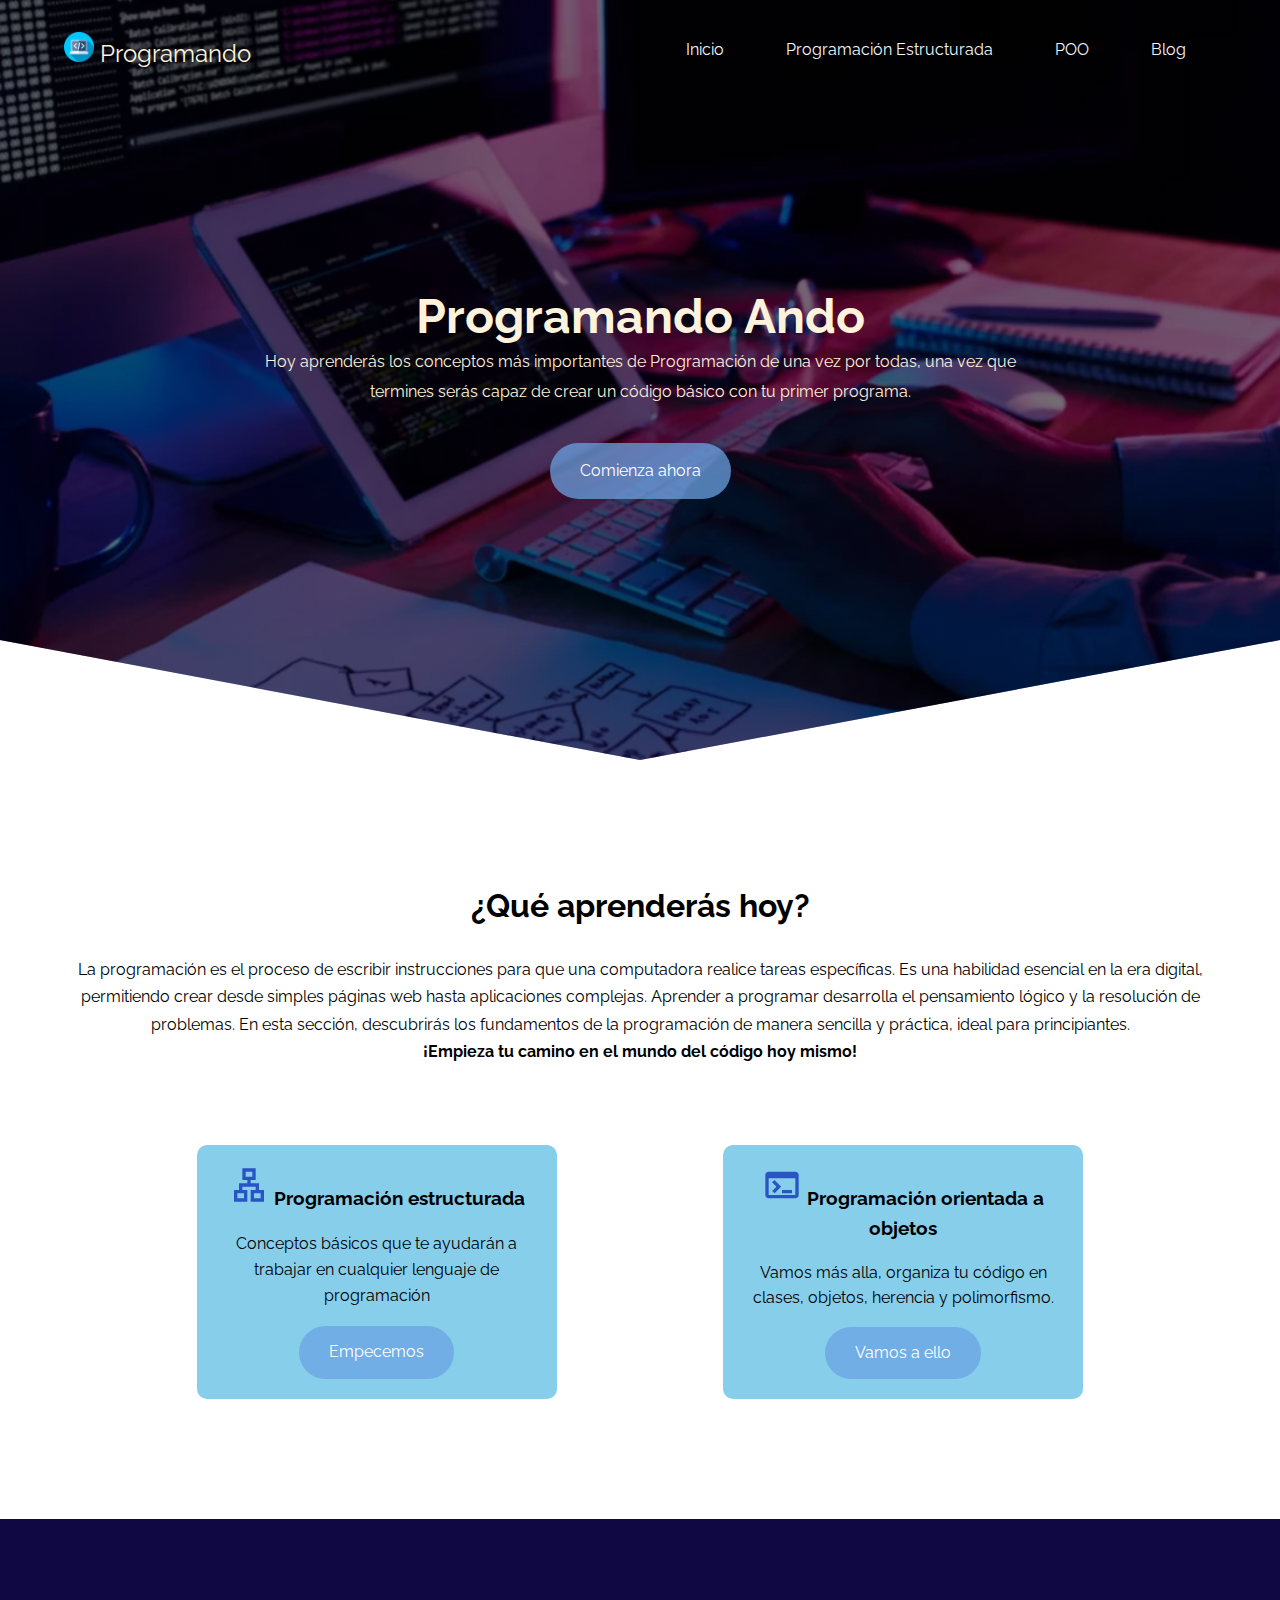
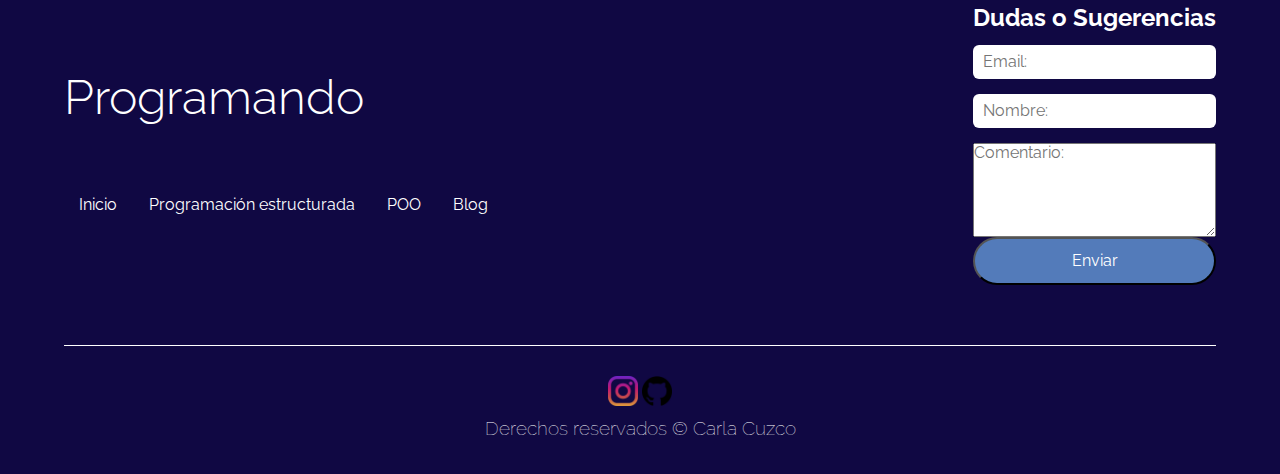
<file: index.html>
<!DOCTYPE html>

<html lang="es">
<meta charset="utf-8">

<!--cabecera página-->
<link rel="stylesheet" href="css/estilos.css" />

<!-- estructura base página-->
<head>
    <!--Permite uso tildes y ñ-->
    <meta charset="utf-8">
    <meta http-equiv="X-UA-COMPATIBLE" content="IE-edge">
    <!--Ajuste página-->
    <META name="viewport" content="width=device-width, initial-scale=1.0">
    <!--Titulo página-->
    <title>Programando</title>
    <!--Icono página-->
    <link rel="shortcut icon" href="./images/icono.png" type= "images/x-icon">
    <!--Importación estilos css-->
    <link rel="stylesheet" href="./css/normalize.css">
    <link rel="stylesheet" href="./css/estilos.css">

    <meta name="theme-color" content="2091F9">
    <!-- Primary Meta Tags -->
<title>Programando</title>
<meta name="title" content="Aprende programación desde cero" />
<meta name="description" content="Aprende programación de manera fácil y rápida desde cero." />
<!-- Meta Tags Generated with https://metatags.io -->
    
    
</head>

<!--Cuerpo página-->
<body>
    <!--Cabecera principal página-->
    <header class="hero">
        <nav class="nav container">
            <!--Nombre de página web-->
            <div class="nav__logo">
                <h2 class="nav__title"> <img src="images/icono.png" width="30px" height="30px"> Programando </h2>
            </div>
            <!--Establece menú navegación-->
            <ul class="nav__link nav__link--menu">
                <li class="nav__items"><a href="index.html" class="nav__link">Inicio</a></li>
                <li class="nav__items"><a href="progra_estruc.html" class="nav__link">Programación Estructurada</a></li>
                <li class="nav__items"><a href="poo.html" class="nav__link">POO</a></li>
                <li class="nav__items"><a href="blog.html" class="nav__link">Blog</a></li>
                <img src="./images/cancel.svg" class="nav__close">
            </ul>
            <div class="nav__menu">
                <img src="./images/menu.svg" class="nav__img">
            </div>
        </nav>
        <section class="hero__container container">
            <h1 class="hero__title">Programando Ando</h1>
            <p class="hero__paragraph">Hoy aprenderás los conceptos más importantes de Programación de una vez por todas, 
                una vez que termines serás capaz de crear un código básico con tu primer programa.</p>
            <a href="#Iniciar" class="cta">Comienza ahora</a>
        </section>
    </header>

    <main>
        <section class="container about" id="Iniciar">
            <article>
            <h2 class="subtitle">¿Qué aprenderás hoy?</h2>
            <p class="paragraph">La programación es el proceso de escribir instrucciones para que una computadora realice tareas específicas. 
                Es una habilidad esencial en la era digital, permitiendo crear desde simples páginas web hasta aplicaciones complejas. 
                Aprender a programar desarrolla el pensamiento lógico y la resolución de problemas. En esta sección, descubrirás los fundamentos de la programación de manera sencilla y práctica, ideal para principiantes. 
                <br><b>¡Empieza tu camino en el mundo del código hoy mismo!</b>
            </p>
            </article>

            <div class="about__main">
                <article class="about__icons">
                    <h3 class="about__title"><img src="images/arbol.svg" width="40px" height="40px"> Programación estructurada</h3>
                    <p class="paragrah">Conceptos básicos que te ayudarán a trabajar en cualquier lenguaje de programación</p>
                    <a href="progra_estruc.html" class="cta">Empecemos</a>
                </article>

                <article class="about__icons">
                    <h3 class="about__title"><img src="images/terminal.svg" width="40px" height="40px"> Programación orientada a objetos</h3>
                    <p class="paragrah">Vamos más alla, organiza tu código en clases, objetos, herencia y polimorfismo.</p>
                    <a href="poo.html" class="cta">Vamos a ello</a>
                </article>
            </div>
        </section>
    </main>

    <footer class="footer">
        <section class="footer__container container">
            <nav class="nav nav--footer">
                <h2 class="footer__title">Programando</h2>

                <ul class="nav__link nav__link--footer">
                    <li class="nav__items">
                        <a href="index.html" class="nav__links">Inicio</a>
                    </li>
                    <li class="nav__items">
                        <a href="progra_estruc.html" class="nav__links">Programación estructurada</a>
                    </li>
                    <li class="nav__items">
                        <a href="poo.html" class="nav__links">POO</a>
                    </li>
                    <li class="nav__items">
                        <a href="blog.html" class="nav__links">Blog</a>
                    </li>
                </ul>
            </nav>

            <form class="footer__form" id="miFormulario" action="https://formspree.io/f/myzkqvkq" method="post">
                <h2 class="footer__newsletter">Dudas o Sugerencias</h2>
                <div class="footer__inputs">
                    <input type="email" placeholder="Email:" class="footer__input" name="email" required>
                    <input type="text" placeholder="Nombre:" class="footer__input" name="message" required>
                    <textarea rows="5" placeholder="Comentario:" name="message" required></textarea>
                    <button type="submit" class="cta">Enviar</button>
                </div>
            </form>
            </script>
            
        </section>

        <section class="footer__copy container">
            <div class="footer__social">
                <a href="https://www.instagram.com/" target="_blank" rel="noopener noreferrer" class="footer__icons"><img src="./images/instagram.png" class="footer__img"></a>
                <a href="https://github.com/CarlaCp007" target="_blank" rel="noopener noreferrer" class="footer__icons"><img src="./images/github.png" class="footer__img"></a>
            </div>

            <h3 class="footer__copyright">Derechos reservados &copy; Carla Cuzco</h3>
        </section>
    </footer>


    <!--Llamada archivo javascript-->
    <script src="js/main.js"></script>
    <script src="js/menu.js"></script>
    <script src="./js/questions.js"></script>


</body>


</html>
</file>
<file: css/estilos.css>
/*diseño de la página*/

/* importar fuente para trabajar*/

@import url('https://fonts.googleapis.com/css2?family=Funnel+Sans:wght@453&family=Raleway:ital,wght@0,100..900;1,100..900&display=swap');

/*se aplica a toda la página para lograr que sea resizable*/
*{
    margin: 0;
    padding: 0;
    box-sizing: border-box;
}

:root {
    --padding-container: 80px 0;
    --color-title: black;
}

/*Configuración cuerpo página*/
body{
    font-family: "Raleway", serif;
    font-optical-sizing: auto;
    font-weight: weight;
    font-style: normal;
    line-height: 1.6;
}


.container {
    width: 90%;
    max-width: 1200px;
    margin: 0 auto;
    overflow: hidden;
    padding: var(--padding-container);
}

.paragraph {
    line-height: 1.7;
}

.subtitle {
    color: var(--color-title);
    font-size: 2rem;
    margin-bottom: 25px;
    text-align: center;
}


/*Configuración página inicio*/
/*cabecera principal*/
.hero {
    width: 100%;
    height: 100vh;
    min-height: 600px;
    max-height: 800px;
    position: relative;
    display: grid;
    grid-template-rows: 100px 1fr;
    color: rgb(253, 242, 219);
    line-height: 30px;
}

.hero::before {
    content: "";
    position: absolute;
    top: 0;
    left: 0;
    width: 100%;
    height: 100%;
    background-image: linear-gradient(180deg, #0000008c 0%, #0000008c 100%), url('../images/computer.webp');
    background-size: cover;
    clip-path: polygon(0 0, 100% 0, 100% 80%, 50% 95%, 0 80%);
    z-index: -1;
}

/* Nav */

.nav {
    padding: 2% 0%;
    height: 100%;
    display: flex;
    align-items: center;
    justify-content: space-between;
}

.nav__title {
    font-weight: 400;
}

.nav__link{
    margin-left: auto;
    padding: 10px 15px;
    display: grid;
    grid-auto-flow: column;
    grid-auto-columns: max-content;
    gap: 2em;
    color: aliceblue;
    text-decoration: none;
    transition: transform 0.3s ease, color 0.3s ease;
}

.nav__link:hover{
    color: rgb(87, 185, 243);      /* Cambia el color al pasar el cursor */
    transform: scale(1.1);  /* Aumenta ligeramente el tamaño */
}

.nav__items {
    list-style: none;
}

.nav__links {
    color: #fff;
    text-decoration: none;
}

.nav__menu {
    margin-left: auto;
    cursor: pointer;
    display: none;
}

.nav__img {
    display: block;
    width: 30px;
}


.nav__close {
    display: var(--show, none);
}

/* Hero container */

.hero__container {
    max-width: 800px;
    --padding-container: 0;
    display: grid;
    grid-auto-rows: max-content;
    align-content: center;
    gap: 1em;
    padding-bottom: 100px;
    text-align: center;
    line-height: 30px;
}

.hero__title {
    font-size: 3rem;
    line-height: 30px;
}

.hero__paragraph {
    margin-bottom: 20px;
    line-height: 30px;
}

/*Boton comenzar*/
.cta {
    display: inline-block;
    background-color: #6aa2e3be;
    justify-self: center;
    color: #fff;
    text-decoration: none;
    padding: 13px 30px;
    border-radius: 32px;
}

.cta:hover{
    border: 1px solid rgb(0, 102, 255);
    border-radius: 32px;
    background: rgb(0, 102, 255);
    transition: 1s;
}

/* About */

.about {
    text-align: center;
}


.about__main {
    padding-top: 80px;
    padding-bottom: 40px;
    display: grid;
    width: 90%;
    margin: 0 auto;
    gap: 1em;
    overflow: hidden;
    grid-template-columns: repeat(auto-fit, minmax(260px, auto));
}


.about__icons {
    flex-basis: 31%;
    background: skyblue;
    border-radius: 10px;
    margin-bottom: 5%;
    padding: 20px 12px;
    box-sizing: border-box;
    display: grid;
    gap: 1em;
    justify-items: center;
    width: 360px;
    overflow: hidden;
    margin: 0 auto;
    transition: 0.5s;

}

.about__icons:hover{
    box-shadow: 0 0 10px 20px rgba(0,0,0,0.2);
}



/* Footer */

.footer{
    background-color: rgb(16, 8, 67);
}

.footer__title{
    font-weight: 300;
    font-size: 3rem;
    margin-bottom: 30px;
}

.footer__title, .footer__newsletter{
    color: #fff;
}


.footer__container{
    display: flex;
    justify-content: space-between;
    align-items: center;
    border-bottom: 1px solid #fff;
    padding-bottom: 60px;
}

.nav--footer{
    padding-bottom: 20px;
    display: grid;
    gap: 1em;
    grid-auto-flow: row;
    height: 100%;
}

.nav__link--footer{
    display: flex;
    margin: 0;
    margin-right: 20px;
    flex-wrap: wrap;
}

.footer__inputs{
    margin-top: 8px;
    display: flex;
    flex-direction: column;
    flex-wrap: wrap;
    overflow: hidden;

}

.footer__input{
    background-color: #fff;
    height: 34px;
    font-weight: 100px;
    display: block;
    padding-left: 10px;
    border-radius: 6px;
    font-size: 1rem;
    outline: none;
    border: none;
    margin-bottom: 15px;
}

.footer__copy{
    --padding-container: 30px 0;
    text-align: center;
    color: #fff;

}

.footer__copyright{
    font-weight: 30;
}

.footer__icons{
    margin-bottom: 10px;
}

.footer__img{
    width: 30px;
}

/*Segunda página*/

.subhero {
    width: 100%;
    height: 100vh;
    min-height: 400px;
    max-height: 100px;
    position: relative;
    display: grid;
    grid-template-rows: 100px 1fr;
    color: rgb(253, 242, 219);
    line-height: 40px;
}

.subhero::before {
    content: "";
    position: absolute;
    top: 0;
    left: 0;
    width: 100%;
    height: 100%;
    background-image: linear-gradient(180deg, #0000008c 0%, #0000008c 100%), url('../images/pe.jpg');
    background-size: cover;
    clip-path: polygon(0 0, 100% 0, 100% 80%, 50% 95%, 0 80%);
    z-index: -1;
}

.definicion__container{
    display: grid;
    grid-template-columns: 50px 1fr 50px;
    gap: 2em;
    align-items: center;
    position: relative;
    line-height: 40px;
}

.definicion__body{
    display: grid;
    grid-template-columns: 1fr max-content;
    justify-content: space-between;
    align-items: center;
    gap: 4em;
}

.definicion__img{
    width: 300px;
    height: 300px;
    display: flex;
    justify-content: flex-start;
    align-items: center;
}

.definicion__text {
    display: flex;
    flex-direction: column;
    gap: 1em;
    max-width: 750px;
    overflow-wrap: break-word;
    line-height: 30px;
}

/*Tercera página*/
.definicion__main {
    padding-top: 80px;
    padding-bottom: 40px;
    display: grid;
    width: 90%;
    margin: 0 auto;
    gap: 1em;
    overflow: hidden;
    grid-template-columns: repeat(auto-fit, minmax(260px, auto));
}


.definicion__icons {
    flex-basis: 31%;
    background: skyblue;
    border-radius: 10px;
    margin-bottom: 5%;
    padding: 20px 12px;
    box-sizing: border-box;
    display: grid;
    gap: 1em;
    justify-items: center;
    width: 650px;
    overflow: hidden;
    margin: 0 auto;
    transition: 0.5s;

}

.definicion__icons:hover{
    box-shadow: 0 0 10px 20px rgba(0,0,0,0.2);
}

/*definiciones*/

.ccolor{
    background-color: #bdbdef;
background-image:  radial-gradient(#e8e9fe 1.25px, transparent 1.25px), radial-gradient(#e8e9fe 1.25px, #bdbdef 1.25px);
background-size: 50px 50px;
background-position: 0 0,25px 25px;
overflow: hidden;
}

.ccolor__container{
    display: grid;
    grid-template-columns: 1fr;
    gap: 1em;
    align-items: center;
}
.ccolor__body{
    display: grid;
    grid-template-columns: 60% 1fr;
    justify-content: start;
    align-items: center;
    gap: 2em;
}

.ccolor__text {
    display: flex;
    flex-direction: column;
    gap: 1em;
    max-width: 500px;
    overflow-wrap: break-word;
    line-height: 30px;
}

.ccolor__review{
    line-height: 30px;
}

.ccolor__card{
    justify-self: end;
}

.scolor{
    background-color: #ebebfa;
background-image:  radial-gradient(#bdbdef 1px, transparent 1px), radial-gradient(#bdbdef 1px, #ebebfa 1px);
background-size: 50px 50px;
background-position: 0 0,25px 25px;
overflow: hidden;
}

/*Cuadros desplegables*/

.questions{
    text-align: center;
}

.questions__paragraph{
    margin-bottom: 20px;
    margin-left: auto;
    margin-right: auto;
    text-align: center;
    line-height: 40px;
}

.questions__container{
    display: grid;
    gap: 2em;
    padding-top: 50px;
    padding-bottom: 100px;
}

.questions__padding{
    padding: 0;
    transition: padding .3s;
    border: 1px solid #5454D4;
    border-radius: 6px;
}

.questions__padding--add{
    padding-bottom: 30px;
}

.questions__answer{
    padding: 0 30px 0;
    overflow: hidden;
}

.questions__title{
    text-align: left;
    display: flex;
    font-size: 20px;
    padding: 30px 0 30px;
    cursor: pointer;
    color: var(--color-title);
    justify-content: space-between;
}

.questions__arrow{
    border-radius: 50%;
    background-color: var(--color-title);
    width: 25px;
    height: 25px;
    display: flex;
    justify-content: center;
    align-items: center;
    align-self: flex-end;
    margin-left: 10px;
    transition:  transform .3s;
}

.questions__arrow--rotate{
    transform: rotate(180deg);
}

.questions__show{
    text-align: left;
    height: 0;
    transition: height .3s;
}

.questions__img{
    display: block;
}

.questions__copy{
    width: 60%;
    margin: 0 auto;
    margin-bottom: 30px;
}

/*cuadro código*/
.card {
    background: white;
    border-radius: 10px;
    padding: 15px;
    box-shadow: 0 4px 8px rgba(0, 0, 0, 0.1);
    width: 400px;
}
.card-header {
    background: #007bff;
    color: white;
    font-weight: bold;
    padding: 10px;
    border-radius: 5px;
    text-align: center;
}
.code-container {
    background: #2d2d2d;
    padding: 15px;
    border-radius: 5px;
    margin-top: 10px;
    color: aliceblue;
}
.copy-btn {
    float: right;
    background: none;
    border: none;
    color: white;
    font-size: 16px;
    cursor: pointer;
}

/*Tablas*/
table {
    width: 60%;
    border-collapse: collapse;
    background-color: #2d2d2d;
    border-radius: 8px;
    overflow: hidden;
    margin-left: auto;
    margin-right: auto;
}

/* Estilos para los encabezados de la tabla */
th {
    background-color: #110965;
    
    padding: 12px;
    text-align: left;
    color: aliceblue;
}

/* Estilos para las celdas de la tabla */
td {
    background-color: #efefff;
    padding: 12px;
    text-align: left;
    border-bottom: 1px solid #0e1165;
}

/* Estilo para los operadores */
.operator, .example {
    background-color: #c4bef0;
    padding: 6px 12px;
    border-radius: 5px;
    font-weight: bold;
    font-family: monospace;
    display: inline-block;
}

/*Cuarta página*/

.video{
    text-align: center;
}


.video__main {
    padding-top: 80px;
    padding-bottom: 40px;
    display: grid;
    width: 90%;
    margin: 0 auto;
    gap: 3em;
    overflow: hidden;
    grid-template-columns: repeat(auto-fit, minmax(460px, auto));
}


.video__icons {
    flex-basis: 31%;
    background: rgb(6, 119, 163);
    border-radius: 10px;
    margin-bottom: 5%;
    padding: 20px 12px;
    box-sizing: border-box;
    display: grid;
    gap: 1em;
    justify-items: center;
    width: 460px;
    height: 360px;
    overflow: hidden;
    margin: 0 auto;
    transition: 0.5s;
    color: aliceblue;
}

.video__icons:hover{
    box-shadow: 0 0 10px 20px rgba(0,0,0,0.2);
}

.comment__box{
    border: 1px;
    margin: 20px 20px;
    padding: 10px 20px ;
    padding-inline: 30% 10%;    
}

.comment__form input, .comment__form textarea{
    width: 60%;
    padding: 10px;
    margin: 15px 0;
    box-sizing: border-box;
    border: none;
    outline: none;
    background: #f5f6fa;
}

.comment__form button{
    margin: 10px 0;
}


/* Media queries */

@media (max-width:800px){
    .nav__menu{
        display: block;
    }

    .nav__link--menu{
        position: fixed;
        background-color: #000;
        top: 0;
        left: 0;
        height: 100%;
        width: 100%;
        display: flex;
        flex-direction: column;
        justify-content: space-evenly;
        align-items: center;
        z-index: 100;
        opacity: 0;
        pointer-events: none;
        transition: .7s opacity;
    }

    .nav__link--show{
        --show: block;
        opacity:1 ;
        pointer-events: unset;
        transition: 1s;
    }

    .nav__close{
        position: absolute;
        top: 30px;
        right: 30px;
        width: 30px;
        cursor: pointer;
    }

    .hero__title{
        font-size: 2.5rem;
    }


    .about__main{
        gap: 2em;
    }

    .about__icons:last-of-type{
        flex-direction: column;
        width: 90%;
        gap: 2em;
    }


    .knowledge__container{
        grid-template-columns: 1fr;
        grid-template-rows: max-content 1fr;
        gap: 3em;
        text-align: center;
    }

    .knowledge__picture{
        grid-row: 1/2;
        justify-self: center;
    }

    .footer__container {
        flex-direction: column; /* Cambia la disposición a una sola columna */
        text-align: center; /* Centra el texto */
        padding-bottom: 40px; /* Reduce el espacio inferior */
    }

    .footer__title {
        font-size: 2.5rem; /* Reduce el tamaño del título */
        margin-bottom: 20px;
    }

    .nav--footer {
        grid-auto-flow: row;
        gap: 0.8em; /* Reduce la separación entre elementos */
    }

    .footer__inputs {
        align-items: center;
    }

    .footer__input {
        width: 80%; /* Ajusta los inputs a un 80% del ancho */
        height: 38px; /* Aumenta la altura para mejorar accesibilidad */
        font-size: 1rem;
    }

    .footer__icons {
        display: flex;
        justify-content: center;
        gap: 15px;
    }

    .footer__img {
        width: 28px; /* Reduce ligeramente el tamaño de los iconos */
    }

    .footer__copy {
        font-size: 0.9rem;
    }

    
    
    .definicion__container{
        grid-template-columns: 30px 1fr 30px;
    }

    .definicion__body{
        grid-template-columns: 1fr;
        grid-template-rows: max-content max-content;
        gap: 3em;
        justify-items:center ;
    }


    .definicion__img{
        width: 200px;
        height: 200px;
        
    }

    .footer__form{
        width: 100%;
        justify-content: space-evenly;
    }

    .ccolor__body {
        grid-template-columns: 1fr; /* Pone la card y el texto en una sola columna */
        text-align: center;
        justify-content: center;
    }

    .ccolor__text {
        max-width: 100%; /* Permite que el texto se expanda dentro de su contenedor */
    }

    .ccolor__card {
        justify-self: center; /* Centra la card */
    }

    .card {
        width: 80%; /* Reduce el tamaño de la tarjeta para adaptarse mejor */
        margin: 0 auto; /* Centra la tarjeta */
        padding: 20px;
    }

    .card-header {
        font-size: 1.2em; /* Ajusta el tamaño del texto */
        padding: 12px;
    }

    .code-container {
        font-size: 14px; /* Reduce el tamaño del código */
        padding: 12px;
    }

    .copy-btn {
        font-size: 14px; /* Ajusta el botón de copiar */
    }

    .video__main {
        grid-template-columns: 1fr; /* Pasa a una sola columna */
        gap: 2em; /* Reduce el espacio entre los elementos */
    }

    .video__icons {
        width: 90%; /* Reduce el tamaño de las tarjetas */
        height: auto; /* Permite que la altura se adapte al contenido */
        padding: 15px;
    }
}


@media (max-width:600px){
    .hero__title{
        font-size: 2rem;
    }

    .hero__paragraph{
        font-size: 1rem;
    }

    .subtitle{
        font-size: 1.8rem;
    }

    .about__icons{
        flex-direction: column;
        width: 90%;
    }

    
    .definicion{
        --padding-container: 60px 0;
    }

    .definicion__container{
        grid-template-columns: 28px 1fr 28px;
        gap: .9em;
    }

    
    .ccolor__body {
        grid-template-columns: 1fr; /* Mantiene el stack en una sola columna */
        gap: 1em; /* Reduce la separación para mejor visualización */
    }

    .ccolor__text {
        padding: 0 10px; /* Agrega margen para evitar que el texto quede pegado a los bordes */
    }

    .ccolor__card {
        justify-self: center;
        width: 90%; /* Hace que la card ocupe más espacio en pantallas pequeñas */
    }

    .definicion__container {
        grid-template-columns: 1fr;
        gap: 1em; /* Reduce la separación entre los elementos */
    }

    .definicion__body {
        grid-template-columns: 1fr;
        gap: 1.5em;
    }

    .definicion__img {
        width: 200px; /* Reduce aún más la imagen en pantallas pequeñas */
        height: 200px;
    }

    .definicion__text {
        padding: 0 10px; /* Agrega margen lateral para evitar que el texto toque los bordes */
    }

    .card {
        width: 95%; /* Ocupa casi todo el ancho de la pantalla */
        padding: 15px;
    }

    .card-header {
        font-size: 1em; /* Reduce un poco el tamaño del texto */
        padding: 10px;
    }

    .code-container {
        font-size: 12px; /* Reduce el tamaño del código */
        padding: 10px;
    }

    .copy-btn {
        font-size: 12px; /* Reduce el tamaño del botón de copiar */
    }

    .video__main {
        grid-template-columns: 1fr; /* Mantiene una sola columna */
        gap: 1.5em; /* Reduce aún más el espacio entre elementos */
    }

    .video__icons {
        width: 100%; /* Ocupa el ancho completo de la pantalla */
        height: auto;
        padding: 10px;
        text-align: center; /* Centra el contenido */
    }

    .footer__container {
        flex-direction: column;
        padding-bottom: 30px;
    }

    .footer__title {
        font-size: 2rem; /* Reduce aún más el tamaño del título */
    }

    .footer__input {
        width: 100%; /* Hace que los inputs ocupen el 100% del ancho */
        height: 36px;
    }

    .footer__icons {
        flex-direction: column; /* Acomoda los íconos en una columna */
        gap: 10px;
    }

    .footer__img {
        width: 25px; /* Reduce aún más el tamaño de los iconos */
    }

    .footer__copy {
        font-size: 0.8rem;
        padding: 10px 15px;
    }

}
</file>
